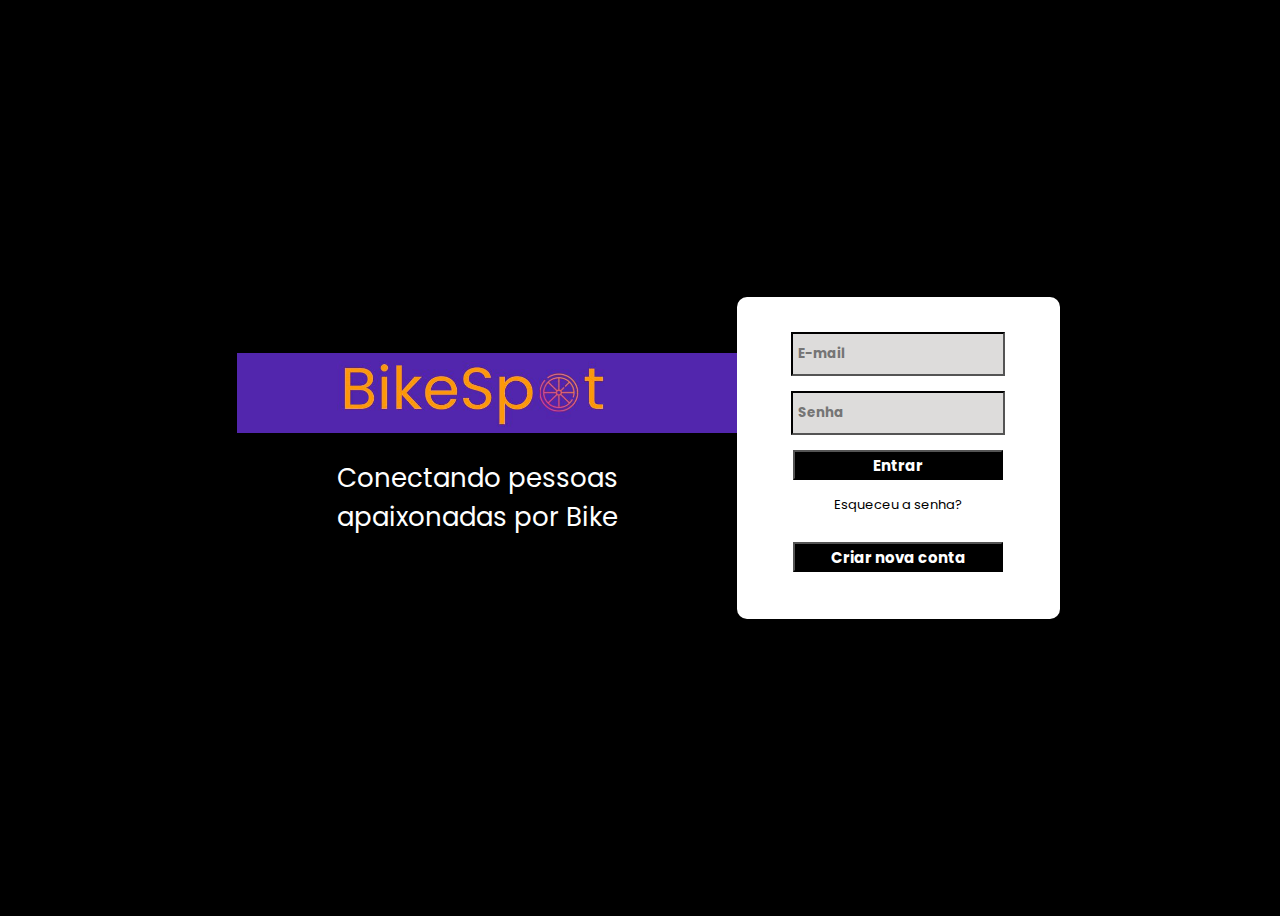
<file: Inicial/inicial.html>
<!DOCTYPE html>
<html lang="en">
<head>
    <meta charset="UTF-8">
    <meta http-equiv="X-UA-Compatible" content="IE=edge">
    <meta name="viewport" content="width=device-width, initial-scale=1.0">
    <title>Login</title>
    <link rel="stylesheet" href="css/style.css">
</head>
<body>
    <main>
      <section class="card">
        <div class="imagem">
            <img src="css/img/IMG.jpeg" alt="logo da BikeSpot" height="80" width="500">
            <div class="frase">
            <p>Conectando pessoas apaixonadas por Bike</p>
            </div>
        </div>

        <div class="card-login">
            <input type="text" placeholder="E-mail" id="email">
            <input type="pasaword" placeholder="Senha" id="senha">
            <input type="button" value="Entrar" id="entrar">
            <div class="link">
            <a href="http://">Esqueceu a senha?</a>
            </div>
            <a href="../feed/cadastro/cadastro.html"><input type="button"  value="Criar nova conta" id="novaconta"></a>
        </div>
      </section>
    </main>
</body>
</html>
</file>
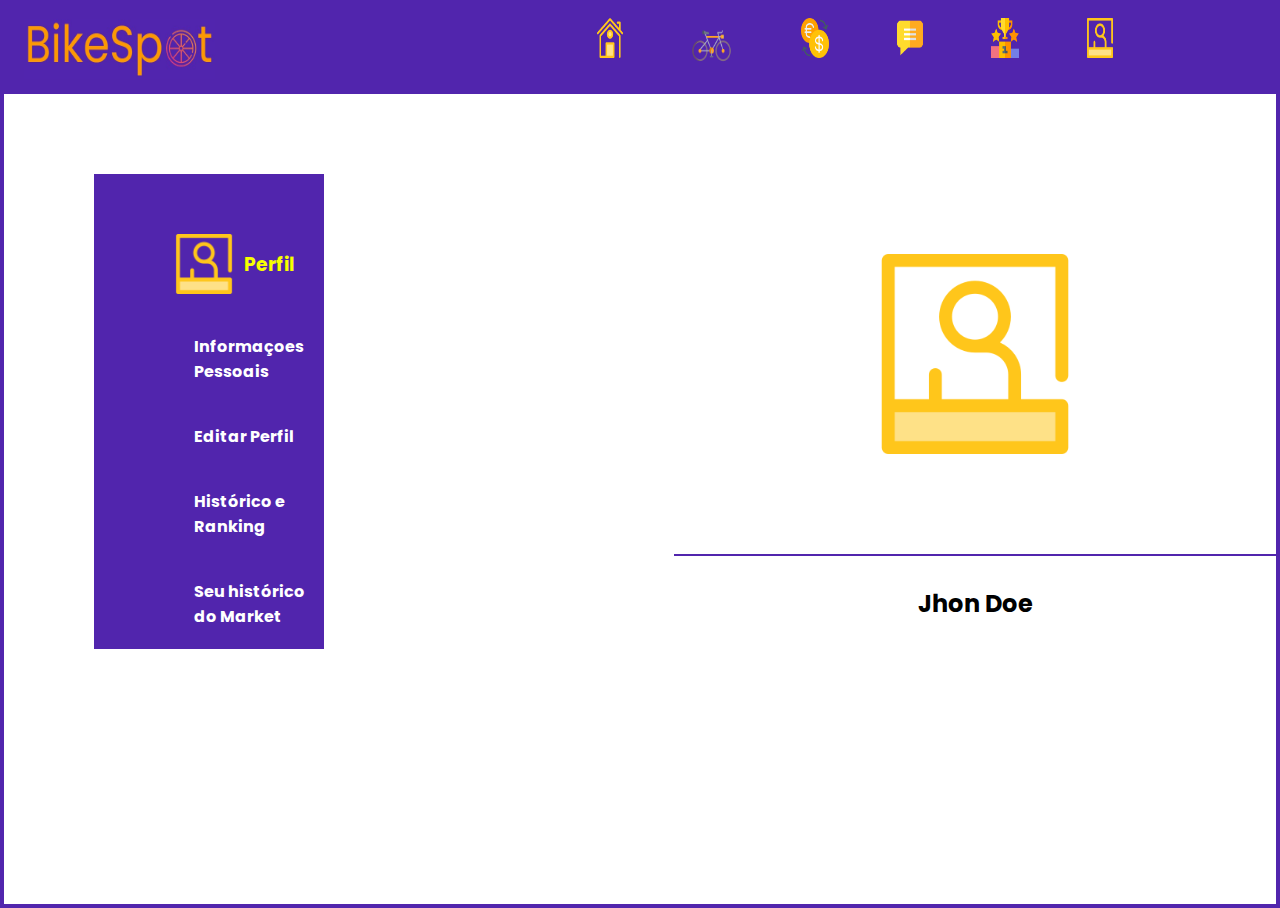
<file: Perfil/perfil.html>
<!DOCTYPE html>
<html lang="en">
<head>
  <meta charset="UTF-8">
  <link rel="preconnect" href="https://fonts.googleapis.com">
  <link rel="preconnect" href="https://fonts.gstatic.com" crossorigin>
  <meta http-equiv="X-UA-Compatible" content="IE=edge">
  <meta name="viewport" content="width=device-width, initial-scale=1.0">
  <title>Perfil</title>
  
  <link href="https://fonts.googleapis.com/css2?family=Poppins:wght@400;700&display=swap" rel="stylesheet">

  <link rel="stylesheet" href="perfil.css">
</head>
<body>

  <header>
    <img id="logo" src="imagens-perfil/logo.jpeg" alt="">
    <ul>
      <li><img id="home" src="imagens-perfil/home.png" alt="" srcset=""></li>
      <li><img id="bike" src="imagens-perfil/bike-.png" alt="" srcset=""></li>
      <li><img id="exchange" src="imagens-perfil/exchange.png" alt="" srcset=""></li>
      <li><img id="comment" src="imagens-perfil/comment.png" alt="" srcset=""></li>
      <li><img id="ranking" src="imagens-perfil/ranking.png" alt="" srcset=""></li>
      <li><img id="users" src="imagens-perfil/users.png" alt="" srcset=""></li>
    </ul>
  </header>
  <main>
    <div id="principal">
      <div id="perfil">
        <div>
          <img src="imagens-perfil/users.png" alt=""> 
          <h3>Perfil</h3>
        </div>
        <ul>
          <li>Informaçoes Pessoais</li>
          <li>Editar Perfil</li>
          <li>Histórico e Ranking</li>
          <li>Seu histórico do Market</li>
          <li>Seguidores</li>
        </ul>
      </div>
      <div id="centro">
        <img id="foto"src="imagens-perfil/users.png" alt="" srcset="">
        <div id="line"></div>
        <h2>Jhon Doe</h2>
      </div>
    </div>
  </main>
  
</body>
</html>
</file>
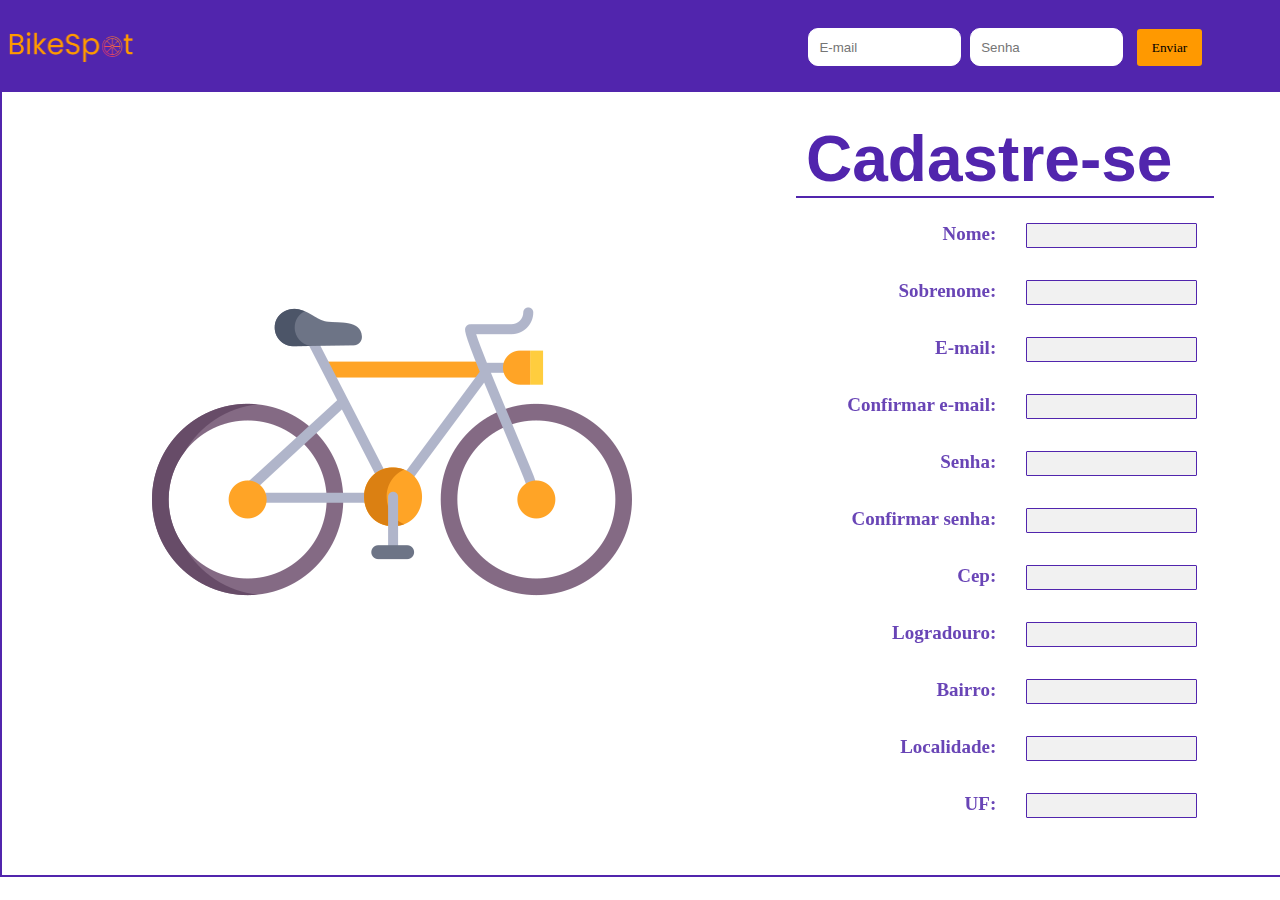
<file: Feed/cadastro/cadastro.html>
<!DOCTYPE html>
<html lang="en">
<head>
  <meta charset="UTF-8">
  <meta http-equiv="X-UA-Compatible" content="IE=edge">
  <meta name="viewport" content="width=device-width, initial-scale=1.0">
  <link rel="stylesheet" href="cadastro.css">
  <link href="https://unpkg.com/aos@2.3.1/dist/aos.css" rel="stylesheet">
  <title>Cadastre-se</title>
</head>
<body>
  <header class="header-logo">
    <img class="header-image" data-aos="fade-right" data-aos-duration="900" src="Logo.png" alt="logo">

    <div >
      <input class="input-login"  type="email" placeholder="E-mail"> 
      
      <input class="input-login"  type="password" placeholder="Senha">
      
      <button  class="btn-header"> Enviar</button>
    </div>
  </header>
  <div class="div-all" data-aos="flip-left" data-aos-duration="900">
    <div class="div-image"><img src="Bikedesenho.png"  alt=""></div>
    <div class="div-form">
      <form action="test.html" class="formulario" id="form">
        <h1 class="h1-form" data-aos="flip-up" data-aos-duration="1500">Cadastre-se</h1>
        <div class="line"></div>
        <div class="div-formulario">
          <div class="alinhamento">
            <label class="input-label" for="nome">Nome:</label>
            <input class="input-formulario" id="nome" type="text" required>
            
          </div> 
          <div class="alinhamento">
            <label class="input-label" for="sobrenome">Sobrenome:</label>
            <input class="input-formulario" id="sobrenome"  type="text">
          </div> 
          <div class="alinhamento">
            <label class="input-label" for="email">E-mail:</label>
            <input class="input-formulario"  id="email" type="email" required>
          </div> 
          <div class="alinhamento">
            <label class="input-label" for="novamente">Confirmar e-mail:</label>
            <input class="input-formulario" maxlength="60" id="novamente" type="email" required>
            <br>
          </div>
          <div class="alinhamento">
            <label class="input-label" for="senha">Senha:</label>
            <input class="input-formulario" id="senha" type="password" required>
            
          </div>
          <div class="alinhamento">
            <label class="input-label" for="senha-novamente">Confirmar senha:</label>
            <input class="input-formulario" id="senha-novamente" type="password" required> 
          </div>
          <div class="alinhamento">
            <label class="input-label" for="cep">Cep:</label>
            <input class="input-formulario" id="cep" type="text"> 
          </div>
          <div class="alinhamento">
            <label class="input-label" for="logradouro">Logradouro:</label>
            <input class="input-formulario" id="logradouro" type="text"> 
          </div>
          <div class="alinhamento">
            <label class="input-label" for="bairro">Bairro:</label>
            <input class="input-formulario" id="bairro" type="text"> 
          </div>
          <div class="alinhamento">
            <label class="input-label" for="localidade">Localidade:</label>
            <input class="input-formulario" id="localidade" type="text"> 
          </div>
          <div class="alinhamento">
            <label class="input-label" for="uf">UF:</label>
            <input class="input-formulario" id="uf" type="text"> 
          </div>
          <div class="div-btn"><button onclick="redirecionar()"  class="btn-form" data-aos="flip-down" data-aos-duration="1800">Cadastrar</button></div>
        </div>
      </form>
    </div>
  </div>
  





  <script src="../script.js"></script>
  <script src="api.js"></script>
  <script src="https://unpkg.com/aos@2.3.1/dist/aos.js"></script>
  <script>
    AOS.init();
  </script>
</body>
</html>
</file>
<file: Inicial/css/style.css>
@import url('https://fonts.googleapis.com/css2?family=Oswald:wght@300&family=Poppins&family=Roboto:wght@700&display=swap');

p {
    font-family: 'Poppins', sans-serif;
    font-size: 26px;
    color: white;
}

.imagem{
    display: flex;
    justify-content: center;
    align-items: center;
    flex-direction: column;
}

.frase{
    width: 60%;
}

.card{
    display: flex;
    justify-content: center;
    align-items: center;
}

main{
    display: flex;
    align-items: center;
    height: 100vh;
    justify-content: center;
}

body{
    background-color: black;
    height: 100vh;
    width: 100vw;
}

.card-login {
    display: flex;
    flex-direction: column;
    justify-content: center;
    align-items: center;
    width: 50%;
    height: 100%;
    background-color: white;
    padding: 20px;
    border-radius: 10px;


}

#entrar {
    font-family: 'Poppins', sans-serif;
    background-color: black;
    font-weight: bold;
    font-size: 15px;
    color: white;
    margin-top: 15px;
    margin-bottom: 15px;
    height: 30px;
    width: 210px;
    cursor:pointer;
}

#novaconta {
    margin-top: 2%;
    background-color: black;
    font-size: 15px;
    color: white;
    margin-top: 15px;
    margin-bottom: 15px;
    font-weight: bold;
    cursor:pointer;
}
a{
    margin-bottom: 2px;
    text-decoration: none;
    color: black;
    padding-bottom: 10px;
    font-size: small;
    font-family: 'Poppins', sans-serif;
    cursor:pointer;
}
.link{
    display: flex;
    align-items: center;
    justify-content: center;
}
#email{
    margin-top: 15px;
    margin-bottom: 15px;
    border-color: black;
    height: 30px;
    padding: 5px;
    width: 200px;
    font-weight: bold;
    font-family: 'Poppins', sans-serif;
    background-color: rgb(221, 220, 219);
}
#senha{
    font-weight: bold;
    color: black;
    border-color: black;
    padding: 5px;
    height: 30px;
    width: 200px;
    font-family: 'Poppins', sans-serif;
    background-color: rgb(221, 220, 219);
}
#novaconta{
    font-family: 'Poppins', sans-serif;
    height: 30px;
    width: 210px;
}


@media(max-width: 1000px){
    main{
        display: flex;
        align-items: center;
        height: 100vh;
        width: 100vw;
        justify-content: center;
        margin: 0 auto;
    }

    .card{
        display: flex;
        justify-content: center;
        align-items: center;
        flex-direction: column;
    }
    .frase{
        width: 50%;
    }


}
</file>
<file: Perfil/perfil.css>
* {
  margin: 0;
  padding: 0;
}

body {
  height: 100vh;
  
  font-family: 'Poppins', sans-serif;
  
  background-color: white;
  
  border: 4px solid #5125ADFF;
}
  
header {
  display: flex;
  justify-content: space-between;
  align-items: center;
  
  height: 90px;

  background-color: #5125ADFF;
}

#logo {
  margin-left: 20px;
  
  width: 15%;

}

ul {
  display: flex;
  justify-content: space-between;
  
  padding-right: 150px;
  gap: 55px;

  list-style:none;
 
}
#home {
  width: 70%;
  height: 40px;
}

#bike {
  width: 75%;
  height: 55px;
}

#exchange {
  width: 70%;
  height: 40px;
}

#comment {
  width: 70%;
  height: 40px;
}

#ranking {
  width: 70%;
  height: 40px;
}

#users {
  width: 70%;
  height: 40px;
}

#principal{
  display: flex;
  
  gap: 350px;
  
  margin-top: 80px;
}

#perfil {
  background-color: #5125ADFF;

  margin-left: 90px;
  
  width: 400px;
  height: 475px;
} 

#perfil div {
  display: flex;
  align-items: center;

  gap:10px;

  margin-top: 60px;
  margin-left: 80px;
}
h3 {
  color: rgb(246, 255, 0);
  
}
#perfil ul {
  display: flex;
  flex-direction: column;
  align-items: flex-start;

  gap: 40px;
  
  padding-right: 15px;
  margin-top: 40px;
  margin-left: 100px;

  list-style:none;
  
  color: white;
  font-weight: 700;
}

img {
  width: 60px;
  height: 60px;
}

#foto {
  width: 200px;
  height: 200px;
  
  margin-top: 80px;
  
}   

#centro {
  display: flex;
  flex-direction: column;
  justify-content: flex-start;
  align-items: center; 

  
}
#line {
  width: 600px;
  height: 0;
  border: 1px solid #5125ADFF;

  margin-top: 100px;
  margin-bottom: 30px;
}
</file>
<file: Feed/cadastro/cadastro.css>
/*COR PADRÃO: #5125adff #ff9900ff  */


*{
  font-family: 'Poppins';
  margin: 0;
  padding: 0;
}
body{
  height: 100%;
  width: 100%;
  border: 2px solid #5125adff;
}

@media screen and (max-width:520px) {
  body{
    width: 375px;
  }
  
}

.header-logo{
  display: flex;
  align-items: center;
  justify-content: space-between;
  width: 100%;
  height: 10vh;
  background-color:#5125adff ;
}


.header-image{
  width: 10vw;
  padding: 5px;
  
}
.input-login{

  padding-left: 10px;
  font-family: 'Poppins', sans-serif;
  width: 9vw;
  height: 4vh;
  margin-left: 5px;
  padding-right: 2vw;
  border: 1px solid white;
  border-radius: 10px;
  outline: none;
  
  
}

.input-login:focus{
  border: 2px solid #ff9900ff;
  font-size: 16px;
  
}
.span-account{
  color: white;
  
}
.btn-header{
  height: 37px;
  width: 65px ;
  margin-right: 80px;
  margin-left: 10px;
 
  border: none;
  border-radius: 3px;
  background-color: #ff9900ff;
}
.btn-header:hover{
  cursor: pointer;
  background-color: rgb(255, 187, 86);
}
h1{
  font-size: 4rem;
  font-weight: bolder;
  font-family: 'Poppins', sans-serif;
  color:#5125adff;
  transition: 1.5s;
}
h1:hover{
  color: #ff9900ff;
}




.line{
  margin-left: -10px;
  border: 1px solid #5125adff;
  width: 100%;
  
}




.div-all{
  height: 87vh;
  display: flex;
  margin-left: 22%;
  
}

.div-formulario{
  display: flex;
  flex-direction: column;

}
.div-image img{
margin-top: 20%;
margin-left: -29%;
display: flex;
flex-direction: column;
justify-content: center;


width: 100%;
}
@media screen {
  .div-image img{
    min-width: 375px;
    
  }
}


.alinhamento{
  display: flex;
  flex-direction: row;
  margin: 5px;
  padding: 20px;
  padding-bottom: 2px;
}
.input-formulario{
  width: 100%;
  padding: 0.3em;
  background-color: rgb(241, 241, 241);
  border: 1px solid #5125adff;
  border-radius: 1px;
  font-family: 'Poppins', sans-serif;
  outline: none;
  box-sizing: border-box;
  box-shadow: 0px 0px 0px 0px #5125adff;
  
  
}
.input-formulario:focus{
  border: 1px solid #ff9900ff;
}
@media screen and (max-width:1199px) {
  .input-formulario{
   width: 350px;
   
  }
  .header-logo{
    width: 100%;
    height: 10vh;
  }
  .input-login{
    width: 30vw;
  }
  .div-image img{
    margin-left: 10vw;
  }
  .header-logo{
    width: 200vw;
  }
  
  body{
    border: none;
  }
  .div-all{
    flex-direction: column;
    order: inherit;
    min-width: 545px;
    margin-bottom: 30vh;
  }
  .div-form{
    display: flex;
  }
  
}
.div-form{
  margin-top: 2%;
  padding: 10px;
}


.input-label{
  display: flex;
  justify-content: right;
  font-size: 19px;
  margin-right: 30px;
  width: 100%;
  font-weight: bolder;
  color: rgb(105, 69, 182);

}
.btn-form{
  margin-right: 4%;
  display: flex;
  justify-content: center;
  background-color: #5125adff;
  width: 150px;
  color: white;
  font-weight: bold;
  font-size: 21px;
  transition: 0.9s;
  
}
.div-btn{
  display: flex;
  flex-direction: column;
  align-items: flex-end;
  margin-right: 25px;
 
  

}
.btn-form:hover{
  cursor:pointer;
  background-color: rgb(156, 130, 214);

}
</file>
